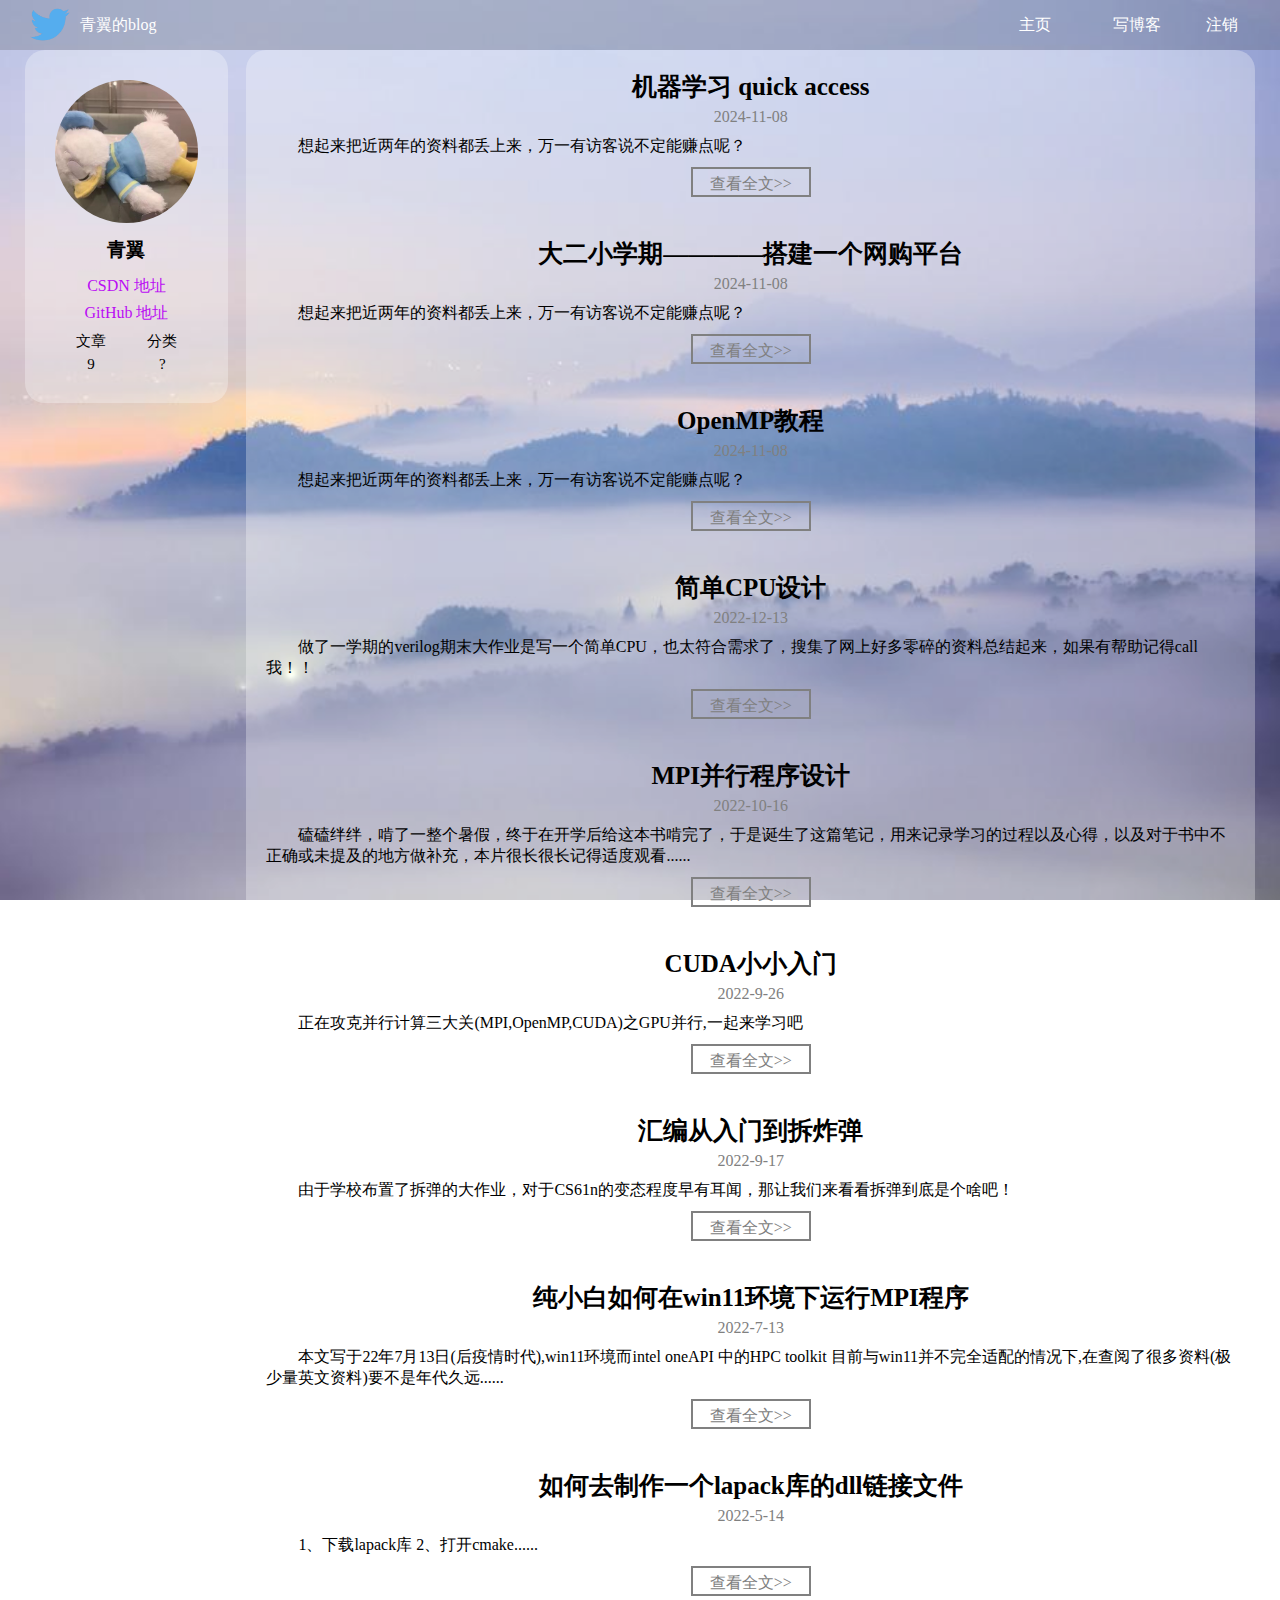
<file: index.html>
<!DOCTYPE html>
<html lang="en">
<head>
    <meta charset="UTF-8">
    <meta http-equiv="X-UA-Compatible" content="IE=edge">
    <meta name="viewport" content="width=device-width, initial-scale=1.0, minimum-scale=1.0, maximum-scale=1.0, user-scalable=no" />
    <title>博客列表页</title>
    <link rel="stylesheet" href="css/common.css">
    <link rel="stylesheet" href="css/blog_list.css">
</head>
<body>
    <!-- 导航栏 -->
    <div class="nav">
        <img src="image/log.png" alt="">
        <span class="title">青翼的blog</span>
         <!-- 使用 span 把左右两侧的元素给撑开 -->
         <span class="spacer"></span>
        <a href="index.html">主页</a>
        <a href="blog_edit.html">写博客</a>
        <a href="blog_login.html">注销</a>
    </div>
    <!-- 版心 -->
    <div class="container">
        <!-- 左侧区域，显示用户信息 -->
        <div class="container-left">
            <!-- 用户详情 -->
            <div class="card">
                <!-- 用户的头像 -->
                <img src="image/head.jpg" alt="">
                <!-- 用户名 -->
                <h3>青翼</h3>
                <!-- 其它信息 -->
                <a href="https://blog.csdn.net/m0_61035708?type=blog" style="color:rgb(186, 12, 244);">CSDN 地址</a>
                <a href="https://qingyiyi.github.io/" style="color:rgb(186, 12, 244);">GitHub 地址</a>
                <!-- 文章分类 -->
                <div class="counter">
                    <span>文章</span>
                    <span>分类</span>
                </div>
                <div class="counter">
                    <span>9</span>
                    <span>?</span>
                </div>
            </div>
        </div>
        <!-- 右侧区域，显示博客列表 -->
        <div class="container-right">
            <!-- 每个 blog 代表一篇博客 -->
            <div class="blog">
                <div class="title">机器学习 quick access</div>
                <div class="date">2024-11-08</div>
                <div class="desc">
                    想起来把近两年的资料都丢上来，万一有访客说不定能赚点呢？
                </div>
                <a href="blog_9.html" class="detail">查看全文&gt;&gt;</a>
            </div>
            <div class="blog">
                <div class="title">大二小学期————搭建一个网购平台</div>
                <div class="date">2024-11-08</div>
                <div class="desc">
                    想起来把近两年的资料都丢上来，万一有访客说不定能赚点呢？
                </div>
                <a href="blog_8.html" class="detail">查看全文&gt;&gt;</a>
            </div>
            <div class="blog">
                <div class="title">OpenMP教程</div>
                <div class="date">2024-11-08</div>
                <div class="desc">
                    想起来把近两年的资料都丢上来，万一有访客说不定能赚点呢？
                </div>
                <a href="blog_7.html" class="detail">查看全文&gt;&gt;</a>
            </div>
            <div class="blog">
                <div class="title">简单CPU设计</div>
                <div class="date">2022-12-13</div>
                <div class="desc">
                    做了一学期的verilog期末大作业是写一个简单CPU，也太符合需求了，搜集了网上好多零碎的资料总结起来，如果有帮助记得call我！！
                </div>
                <a href="blog_6.html" class="detail">查看全文&gt;&gt;</a>
            </div>
            <div class="blog">
                <div class="title">MPI并行程序设计</div>
                <div class="date">2022-10-16</div>
                <div class="desc">
                    磕磕绊绊，啃了一整个暑假，终于在开学后给这本书啃完了，于是诞生了这篇笔记，用来记录学习的过程以及心得，以及对于书中不正确或未提及的地方做补充，本片很长很长记得适度观看......
                </div>
                <a href="blog_5.html" class="detail">查看全文&gt;&gt;</a>
            </div>
            <div class="blog">
                <div class="title">CUDA小小入门</div>
                <div class="date">2022-9-26</div>
                <div class="desc">
                    正在攻克并行计算三大关(MPI,OpenMP,CUDA)之GPU并行,一起来学习吧
                </div>
                <a href="blog_4.html" class="detail">查看全文&gt;&gt;</a>
            </div>
            <div class="blog">
                <div class="title">汇编从入门到拆炸弹</div>
                <div class="date">2022-9-17</div>
                <div class="desc">
                    由于学校布置了拆弹的大作业，对于CS61n的变态程度早有耳闻，那让我们来看看拆弹到底是个啥吧！
                </div>
                <a href="blog_3.html" class="detail">查看全文&gt;&gt;</a>
            </div>
            <div class="blog">
                <div class="title">纯小白如何在win11环境下运行MPI程序</div>
                <div class="date">2022-7-13</div>
                <div class="desc">
                    本文写于22年7月13日(后疫情时代),win11环境而intel oneAPI 中的HPC toolkit 目前与win11并不完全适配的情况下,在查阅了很多资料(极少量英文资料)要不是年代久远......
                </div>
                <a href="blog_2.html" class="detail">查看全文&gt;&gt;</a>
            </div>
            <div class="blog">
                <div class="title">如何去制作一个lapack库的dll链接文件</div>
                <div class="date">2022-5-14</div>
                <div class="desc">
                    1、下载lapack库 2、打开cmake......
                </div>
                <a href="blog_1.html" class="detail">查看全文&gt;&gt;</a>
            </div>
        </div>
    </div>
</body>
</html>
</file>
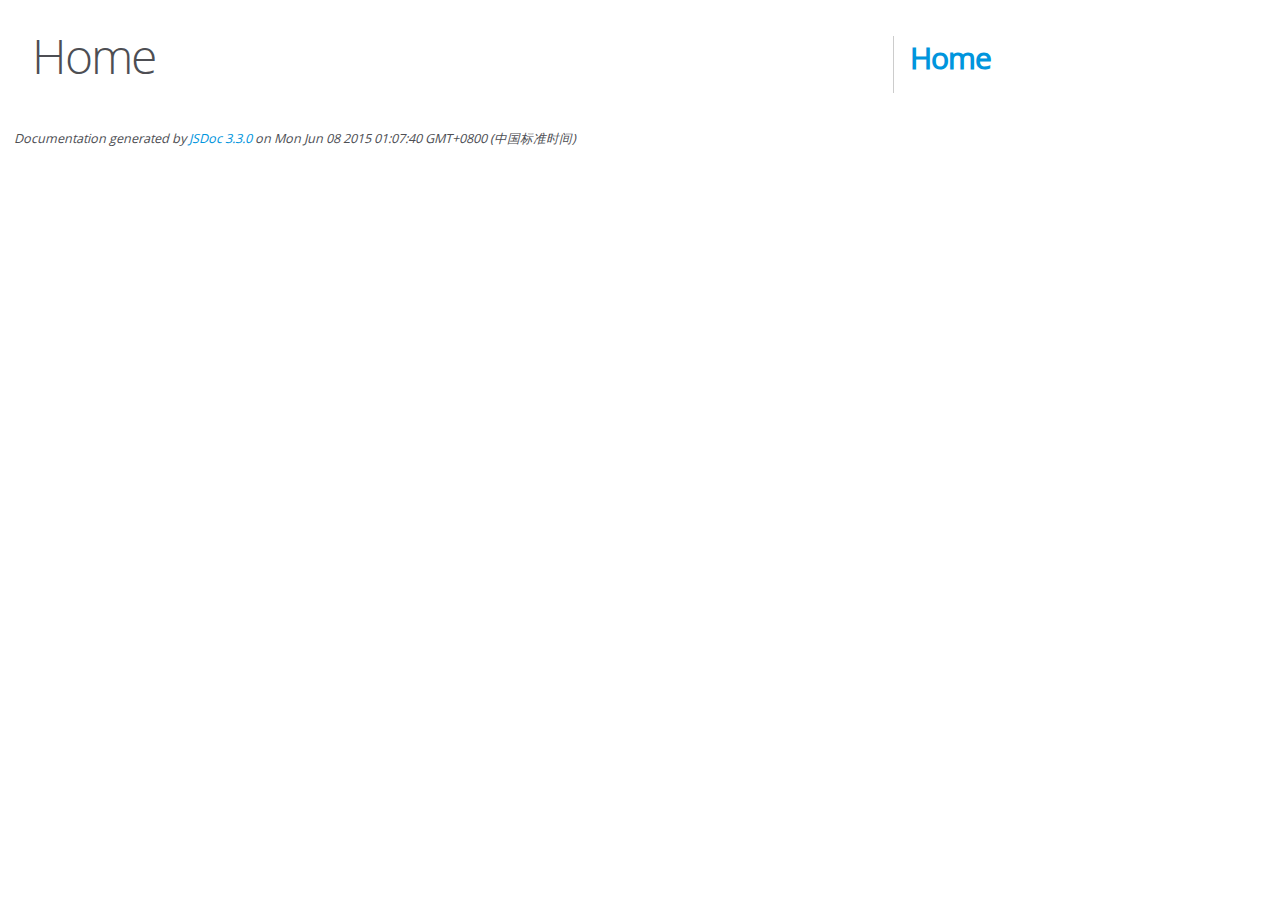
<file: editor.md-master/docs/index.html>
<!DOCTYPE html>
<html lang="en">
<head>
    <meta charset="utf-8">
    <title>JSDoc: Home</title>

    <script src="scripts/prettify/prettify.js"> </script>
    <script src="scripts/prettify/lang-css.js"> </script>
    <!--[if lt IE 9]>
      <script src="//html5shiv.googlecode.com/svn/trunk/html5.js"></script>
    <![endif]-->
    <link type="text/css" rel="stylesheet" href="styles/prettify-tomorrow.css">
    <link type="text/css" rel="stylesheet" href="styles/jsdoc-default.css">
</head>

<body>

<div id="main">

    <h1 class="page-title">Home</h1>

    



    


    <h3> </h3>










    









</div>

<nav>
    <h2><a href="index.html">Home</a></h2>
</nav>

<br class="clear">

<footer>
    Documentation generated by <a href="https://github.com/jsdoc3/jsdoc">JSDoc 3.3.0</a> on Mon Jun 08 2015 01:07:40 GMT+0800 (中国标准时间)
</footer>

<script> prettyPrint(); </script>
<script src="scripts/linenumber.js"> </script>
</body>
</html>
</file>
<file: css/common.css>
/* 这个文件里面放4个页面公共的一些样式，比如背景、导航栏等 */

* {
    margin: 0;
    padding: 0;
    box-sizing: border-box;
}

html, body {
    /* 和父元素的一样高，body 的父亲是 html，html 的父亲是浏览器窗口 */
    height: 100%;
    /* 页面背景 */
    background-image: url(../image/background.jpg);
    background-position: center center;
    background-repeat: no-repeat;
    background-size: cover;
    background-attachment: fixed;
} 

/* 导航栏 */
.nav {
    width: 100%;
    height: 50px;
    background-color: rgba(50, 50, 50, 0.2);
    color: #fff;
    display: flex;
    justify-content: start;
    align-items: center;
}

/* 导航栏中的 log */
.nav img {
    width: 40px;
    height: 40px;
    margin-left: 30px;
    margin-right: 10px;
}

/* 导航栏中的标题 */
.nav .title {
    width: 120px;
}

/* 导航栏中的占位符 */
.nav .spacer {
    height: 40px;
    width: calc(100% - 370px);
}

/* 导航栏中的链接 */
.nav a {
    width: 60px;
    margin: 20px;
    text-decoration: none;
    color: white;
}

/* 版心的样式 */
.container {
    height: auto;
    width: calc(100% - 50px);
    margin: 0 auto;
    /* 为了让版心里面的子元素能够以左右布局的方式显示，使用 flex 布局 */
    display: flex;
    align-items: flex-start;
    justify-content: space-between;
}

/* 左侧区域样式 */
.container .container-left {
    height: 100%;
    width: 16.5%;
}

/* 右侧区域样式 */
.container .container-right {
    height: 100%;
    width: 82%;
    background-color: rgba(255, 255, 255, 0.3);
    border-radius: 20px;
}

/* 用户信息卡片，也会在多个页面中用到 */
.card {
    background-color: rgba(255, 255, 255, 0.3);
    border-radius: 20px;
    padding: 30px;
}

/* 用户头像 */
.card img {
    width: 100%;
    height: 100%;
    border-radius: 50%;
}

/* 用户名 */
.card h3 {
    text-align: center;
    padding: 10px 0;
}

/* 其它信息 */
.card a {
    /* a 标签是行内元素，设置尺寸、边距都可能失效，要转成块级元素 */
    display: block;
    text-decoration: none;
    text-align: center;
    color: grey;
    padding: 3px;
}

.card .counter {
    display: flex;
    justify-content: space-around;
    font-size: 15px;
    padding-top: 5px;
}
</file>
<file: css/blog_list.css>
/* 这个 CSS 专门针对博客列表页来设置样式 */

.blog {
    width: 100%;
    padding: 10px 20px;
}

/* 博客的标题 */
.blog .title {
    text-align: center;
    font-size: 25px;
    font-weight: 700;
    padding-top: 10px;
    padding-bottom: 5px;
}

/* 博客的日期 */
.blog .date {
    text-align: center;
    padding-bottom: 10px;
    color: grey;
}

/* 博客的描述 */
.blog .desc {
    text-indent: 2em;
}

/* 查看博客详情的按钮 */
.blog .detail {
    display: block;
    width: 120px;
    color: grey;
    height: 30px;
    /* 设置边框 */
    border: 2px solid grey;
    /* 文字水平居中 */
    text-align: center;
    /* 文字垂直居中 */
    line-height: 30px;
    /* 去掉下划线 */
    text-decoration: none;
    /* 让按钮来到屏幕中间 */
    margin: 10px auto;
    /* 加上一个过度效果 */
    transition: all 1s;
}

/* 实现鼠标悬停在按钮上时有一个背景色切换的效果 */
.blog .detail:hover {
    background-color: grey;
    color: white;
}
</file>
<file: editor.md-master/docs/styles/prettify-tomorrow.css>
/* Tomorrow Theme */
/* Original theme - https://github.com/chriskempson/tomorrow-theme */
/* Pretty printing styles. Used with prettify.js. */
/* SPAN elements with the classes below are added by prettyprint. */
/* plain text */
.pln {
  color: #4d4d4c; }

@media screen {
  /* string content */
  .str {
    color: #718c00; }

  /* a keyword */
  .kwd {
    color: #8959a8; }

  /* a comment */
  .com {
    color: #8e908c; }

  /* a type name */
  .typ {
    color: #4271ae; }

  /* a literal value */
  .lit {
    color: #f5871f; }

  /* punctuation */
  .pun {
    color: #4d4d4c; }

  /* lisp open bracket */
  .opn {
    color: #4d4d4c; }

  /* lisp close bracket */
  .clo {
    color: #4d4d4c; }

  /* a markup tag name */
  .tag {
    color: #c82829; }

  /* a markup attribute name */
  .atn {
    color: #f5871f; }

  /* a markup attribute value */
  .atv {
    color: #3e999f; }

  /* a declaration */
  .dec {
    color: #f5871f; }

  /* a variable name */
  .var {
    color: #c82829; }

  /* a function name */
  .fun {
    color: #4271ae; } }
/* Use higher contrast and text-weight for printable form. */
@media print, projection {
  .str {
    color: #060; }

  .kwd {
    color: #006;
    font-weight: bold; }

  .com {
    color: #600;
    font-style: italic; }

  .typ {
    color: #404;
    font-weight: bold; }

  .lit {
    color: #044; }

  .pun, .opn, .clo {
    color: #440; }

  .tag {
    color: #006;
    font-weight: bold; }

  .atn {
    color: #404; }

  .atv {
    color: #060; } }
/* Style */
/*
pre.prettyprint {
  background: white;
  font-family: Consolas, Monaco, 'Andale Mono', monospace;
  font-size: 12px;
  line-height: 1.5;
  border: 1px solid #ccc;
  padding: 10px; }
*/

/* Specify class=linenums on a pre to get line numbering */
ol.linenums {
  margin-top: 0;
  margin-bottom: 0; }

/* IE indents via margin-left */
li.L0,
li.L1,
li.L2,
li.L3,
li.L4,
li.L5,
li.L6,
li.L7,
li.L8,
li.L9 {
  /* */ }

/* Alternate shading for lines */
li.L1,
li.L3,
li.L5,
li.L7,
li.L9 {
  /* */ }
</file>
<file: editor.md-master/docs/styles/jsdoc-default.css>
@font-face {
    font-family: 'Open Sans';
    font-weight: normal;
    font-style: normal;
    src: url('../fonts/OpenSans-Regular-webfont.eot');
    src:
        local('Open Sans'),
        local('OpenSans'),
        url('../fonts/OpenSans-Regular-webfont.eot?#iefix') format('embedded-opentype'),
        url('../fonts/OpenSans-Regular-webfont.woff') format('woff'),
        url('../fonts/OpenSans-Regular-webfont.svg#open_sansregular') format('svg');
}

@font-face {
    font-family: 'Open Sans Light';
    font-weight: normal;
    font-style: normal;
    src: url('../fonts/OpenSans-Light-webfont.eot');
    src:
        local('Open Sans Light'),
        local('OpenSans Light'),
        url('../fonts/OpenSans-Light-webfont.eot?#iefix') format('embedded-opentype'),
        url('../fonts/OpenSans-Light-webfont.woff') format('woff'),
        url('../fonts/OpenSans-Light-webfont.svg#open_sanslight') format('svg');
}

html
{
    overflow: auto;
    background-color: #fff;
    font-size: 14px;
}

body
{
    font-family: 'Open Sans', sans-serif;
    line-height: 1.5;
    color: #4d4e53;
    background-color: white;
}

a, a:visited, a:active {
    color: #0095dd;
    text-decoration: none;
}

a:hover {
    text-decoration: underline;
}

header
{
    display: block;
    padding: 0px 4px;
}

tt, code, kbd, samp {
    font-family: Consolas, Monaco, 'Andale Mono', monospace;
}

.class-description {
    font-size: 130%;
    line-height: 140%;
    margin-bottom: 1em;
    margin-top: 1em;
}

.class-description:empty {
    margin: 0;
}

#main {
    float: left;
    width: 70%;
}

article dl {
    margin-bottom: 40px;
}

section
{
    display: block;
    background-color: #fff;
    padding: 12px 24px;
    border-bottom: 1px solid #ccc;
    margin-right: 30px;
}

.variation {
    display: none;
}

.signature-attributes {
    font-size: 60%;
    color: #aaa;
    font-style: italic;
    font-weight: lighter;
}

nav
{
    display: block;
    float: right;
    margin-top: 28px;
    width: 30%;
    box-sizing: border-box;
    border-left: 1px solid #ccc;
    padding-left: 16px;
}

nav ul {
    font-family: 'Lucida Grande', 'Lucida Sans Unicode', arial, sans-serif;
    font-size: 100%;
    line-height: 17px;
    padding: 0;
    margin: 0;
    list-style-type: none;
}

nav ul a, nav ul a:visited, nav ul a:active {
    font-family: Consolas, Monaco, 'Andale Mono', monospace;
    line-height: 18px;
    color: #4D4E53;
}

nav h3 {
    margin-top: 12px;
}

nav li {
    margin-top: 6px;
}

footer {
    display: block;
    padding: 6px;
    margin-top: 12px;
    font-style: italic;
    font-size: 90%;
}

h1, h2, h3, h4 {
    font-weight: 200;
    margin: 0;
}

h1
{
    font-family: 'Open Sans Light', sans-serif;
    font-size: 48px;
    letter-spacing: -2px;
    margin: 12px 24px 20px;
}

h2, h3
{
    font-size: 30px;
    font-weight: 700;
    letter-spacing: -1px;
    margin-bottom: 12px;
}

h4
{
    font-size: 18px;
    letter-spacing: -0.33px;
    margin-bottom: 12px;
    color: #4d4e53;
}

h5, .container-overview .subsection-title
{
    font-size: 120%;
    font-weight: bold;
    letter-spacing: -0.01em;
    margin: 8px 0 3px 0;
}

h6
{
    font-size: 100%;
    letter-spacing: -0.01em;
    margin: 6px 0 3px 0;
    font-style: italic;
}

.ancestors { color: #999; }
.ancestors a
{
    color: #999 !important;
    text-decoration: none;
}

.clear
{
    clear: both;
}

.important
{
    font-weight: bold;
    color: #950B02;
}

.yes-def {
    text-indent: -1000px;
}

.type-signature {
    color: #aaa;
}

.name, .signature {
    font-family: Consolas, Monaco, 'Andale Mono', monospace;
}

.details { margin-top: 14px; border-left: 2px solid #DDD; }
.details dt { width: 120px; float: left; padding-left: 10px;  padding-top: 6px; }
.details dd { margin-left: 70px; }
.details ul { margin: 0; }
.details ul { list-style-type: none; }
.details li { margin-left: 30px; padding-top: 6px; }
.details pre.prettyprint { margin: 0 }
.details .object-value { padding-top: 0; }

.description {
    margin-bottom: 1em;
    margin-top: 1em;
}

.code-caption
{
    font-style: italic;
    font-size: 107%;
    margin: 0;
}

.prettyprint
{
    border: 1px solid #ddd;
    width: 80%;
    overflow: auto;
}

.prettyprint.source {
    width: inherit;
}

.prettyprint code
{
    font-size: 100%;
    line-height: 18px;
    display: block;
    padding: 4px 12px;
    margin: 0;
    background-color: #fff;
    color: #4D4E53;
}

.prettyprint code span.line
{
  display: inline-block;
}

.prettyprint.linenums
{
  padding-left: 70px;
  -webkit-user-select: none;
  -moz-user-select: none;
  -ms-user-select: none;
  user-select: none;
}

.prettyprint.linenums ol
{
  padding-left: 0;
}

.prettyprint.linenums li
{
  border-left: 3px #ddd solid;
}

.prettyprint.linenums li.selected,
.prettyprint.linenums li.selected *
{
  background-color: lightyellow;
}

.prettyprint.linenums li *
{
  -webkit-user-select: text;
  -moz-user-select: text;
  -ms-user-select: text;
  user-select: text;
}

.params, .props
{
    border-spacing: 0;
    border: 0;
    border-collapse: collapse;
}

.params .name, .props .name, .name code {
    color: #4D4E53;
    font-family: Consolas, Monaco, 'Andale Mono', monospace;
    font-size: 100%;
}

.params td, .params th, .props td, .props th
{
    border: 1px solid #ddd;
    margin: 0px;
    text-align: left;
    vertical-align: top;
    padding: 4px 6px;
    display: table-cell;
}

.params thead tr, .props thead tr
{
    background-color: #ddd;
    font-weight: bold;
}

.params .params thead tr, .props .props thead tr
{
    background-color: #fff;
    font-weight: bold;
}

.params th, .props th { border-right: 1px solid #aaa; }
.params thead .last, .props thead .last { border-right: 1px solid #ddd; }

.params td.description > p:first-child,
.props td.description > p:first-child
{
    margin-top: 0;
    padding-top: 0;
}

.params td.description > p:last-child,
.props td.description > p:last-child
{
    margin-bottom: 0;
    padding-bottom: 0;
}

.disabled {
    color: #454545;
}
</file>
